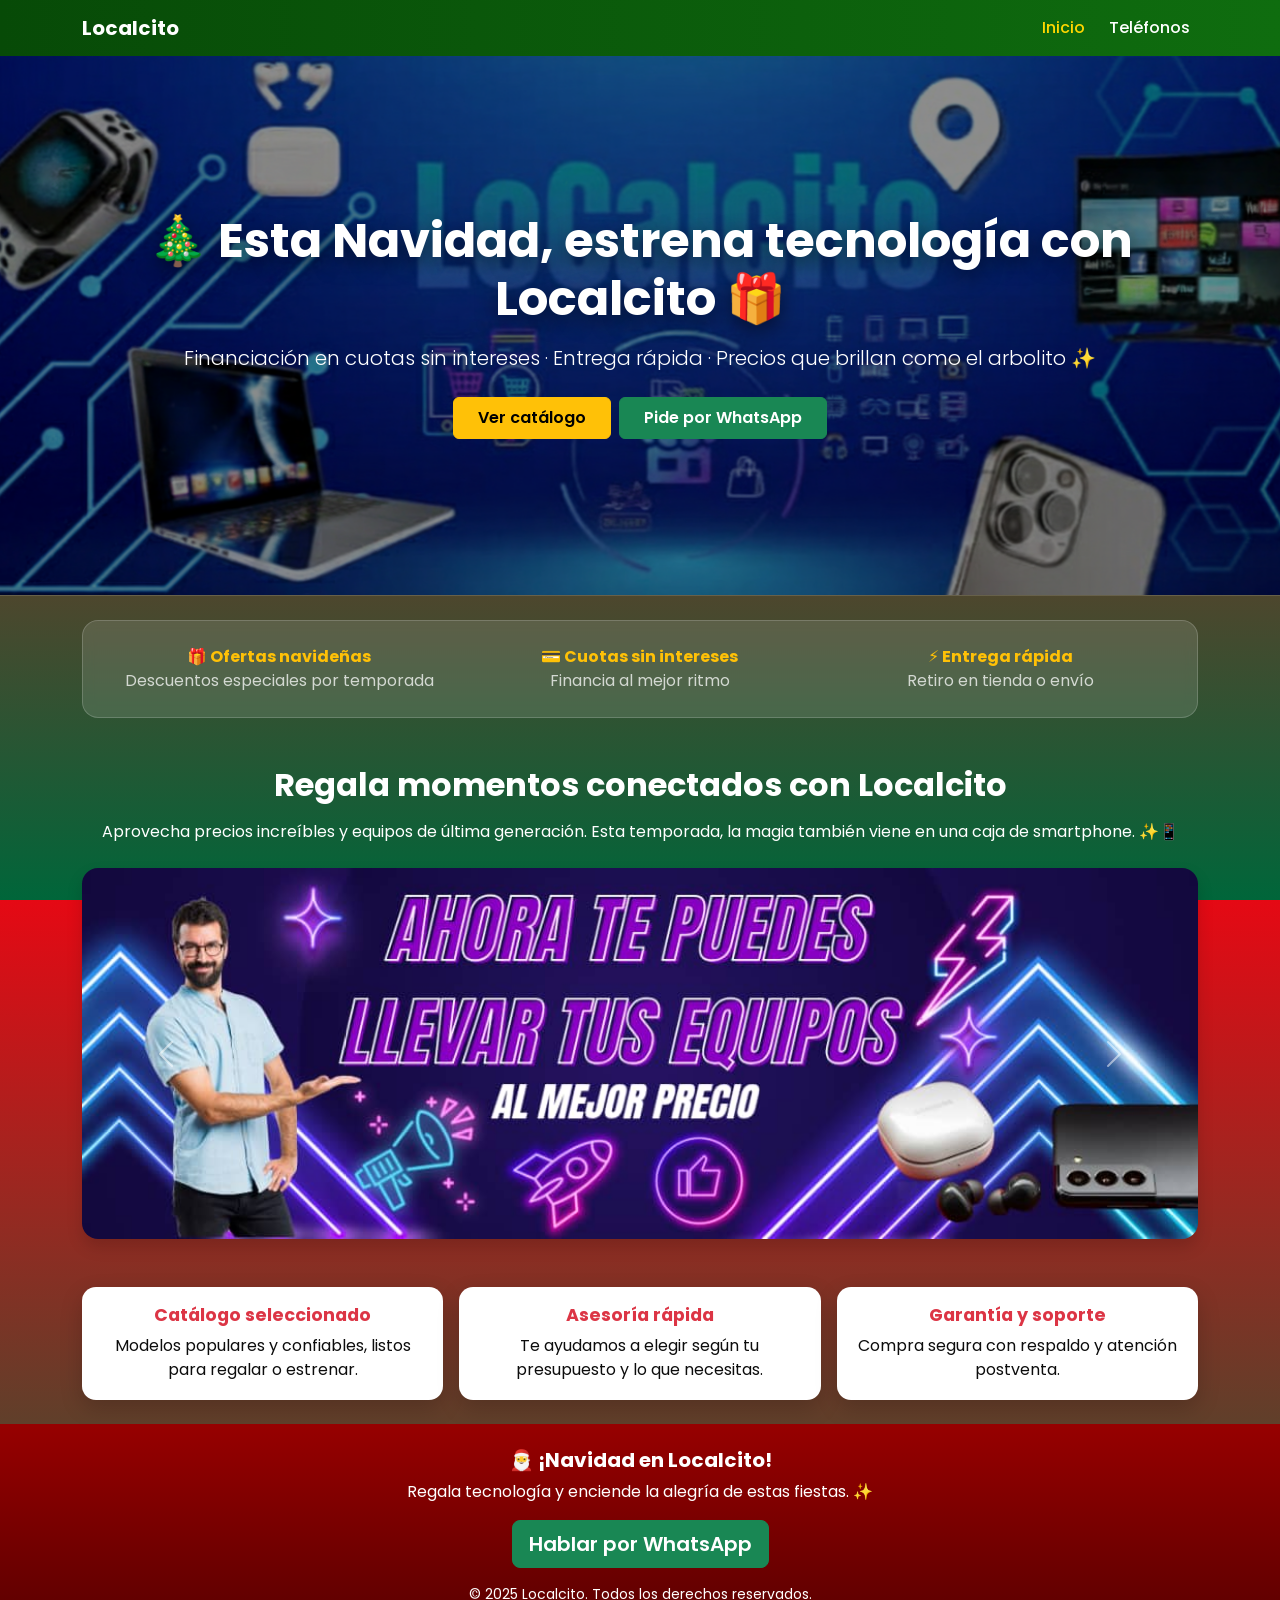
<file: index.html>
<!doctype html>
<html lang="es">
  <head>
    <meta charset="utf-8" />
    <meta name="viewport" content="width=device-width, initial-scale=1" />
    <meta name="theme-color" content="#d00000" />
    <title>Localcito · Inicio</title>

    <!-- Bootstrap 5.3 -->
    <link href="https://cdn.jsdelivr.net/npm/bootstrap@5.3.3/dist/css/bootstrap.min.css" rel="stylesheet" />
    <!-- Google Fonts -->
    <link href="https://fonts.googleapis.com/css2?family=Poppins:wght@300;400;600;700&display=swap" rel="stylesheet" />

    <style>
      :root{
        --red:#d00000;--red-dark:#970000;--green:#0f6d0f;--green-dark:#074a07;--gold:#ffd700;--bg1:#e50914;--bg2:#00663a;--ink:#0c0c0c;--card:#ffffff;
      }
      html,body{height:100%}
      body{
        font-family:'Poppins',system-ui,-apple-system,Segoe UI,Roboto,Helvetica,Arial;
        background:linear-gradient(180deg,var(--bg1),var(--bg2));
        color:#fff;margin:0;display:flex;flex-direction:column;
      }

      /* Navbar */
      .navbar-custom{background:linear-gradient(90deg,var(--green-dark),var(--green));box-shadow:0 8px 24px rgba(0,0,0,.25)}
      .navbar-custom .nav-link{color:#fff;font-weight:500}
      .navbar-custom .nav-link.active,.navbar-custom .nav-link:hover{color:var(--gold)}

      /* Hero */
      .hero{position:relative;display:grid;place-items:center;text-align:center;min-height:clamp(360px,60vh,720px);padding:4rem 1rem;border-bottom:1px solid rgba(255,255,255,.14)}
.hero-img{position:absolute;inset:0;width:100%;height:100%;object-fit:cover;object-position:center;filter:brightness(.55)}
.lights{position:absolute;top:0;left:50%;transform:translateX(-50%);width:100%;max-width:1200px;height:70px;pointer-events:none;background:repeating-linear-gradient(90deg,transparent 0 44px,radial-gradient(circle at 22px 35px,#fff 0 3px,transparent 4px) 44px);mask:linear-gradient(90deg,transparent,#000 10%,#000 90%,transparent)}
      .hero .bg-img{position:absolute;inset:0;background:url('img/Portada inicio.jpg') center/cover no-repeat;filter:brightness(.55)}
      .hero .overlay{position:relative;z-index:1}
      .hero h1{text-shadow:0 6px 20px rgba(0,0,0,.5)}
      .lights{position:absolute;top:0;left:50%;transform:translateX(-50%);width:100%;max-width:1200px;height:70px;pointer-events:none;background:repeating-linear-gradient(90deg,transparent 0 44px,radial-gradient(circle at 22px 35px,#fff 0 3px,transparent 4px) 44px);mask:linear-gradient(90deg,transparent,#000 10%,#000 90%,transparent)}

      /* Snow */
      .snow-wrap{position:fixed;inset:0;pointer-events:none;z-index:0}
      .snowflake{position:absolute;top:-10px;color:rgba(255,255,255,.9);text-shadow:0 0 10px rgba(255,255,255,.35);animation:snow linear infinite}
      @keyframes snow{to{transform:translateY(110vh) rotate(360deg);opacity:.85}}

      /* Info strip */
      .strip{background:rgba(255,255,255,.12);backdrop-filter:blur(6px);border:1px solid rgba(255,255,255,.18);border-radius:16px}

      /* Cards / sections */
      .feature-card{background:var(--card);color:var(--ink);border-radius:14px;box-shadow:0 8px 22px rgba(0,0,0,.18);padding:18px}
      .feature-card h3{font-size:1.1rem}

      footer{background:linear-gradient(180deg,var(--red-dark),#5a0000)}
    </style>
  </head>
  <body>
    <!-- Nieve -->
    <div class="snow-wrap" aria-hidden="true" id="snow"></div>

    <!-- Navbar -->
    <nav class="navbar navbar-expand-lg navbar-dark navbar-custom">
      <div class="container">
        <a class="navbar-brand fw-bold" href="index.html">Localcito</a>
        <button class="navbar-toggler" type="button" data-bs-toggle="collapse" data-bs-target="#mainNav" aria-controls="mainNav" aria-expanded="false" aria-label="Abrir navegación">
          <span class="navbar-toggler-icon"></span>
        </button>
        <div class="collapse navbar-collapse" id="mainNav">
          <ul class="navbar-nav ms-auto gap-lg-2">
            <li class="nav-item"><a class="nav-link active" href="index.html">Inicio</a></li>
            <li class="nav-item"><a class="nav-link" href="Telefonos 1.html">Teléfonos</a></li>
          </ul>
        </div>
      </div>
    </nav>

    <!-- Hero responsivo con imagen escalable -->
<header class="hero">
  <img src="img/Portada inicio.jpg" alt="Promoción navideña Localcito" class="hero-img" />
  <div class="lights" aria-hidden="true"></div>
  <div class="overlay container position-relative">
    <h1 class="display-5 fw-bold mb-3">🎄 Esta Navidad, estrena tecnología con Localcito 🎁</h1>
    <p class="lead mb-4">Financiación en cuotas sin intereses · Entrega rápida · Precios que brillan como el arbolito ✨</p>
    <div class="d-flex flex-wrap justify-content-center gap-2">
      <a href="Telefonos 1.html" class="btn btn-warning fw-semibold px-4 py-2">Ver catálogo</a>
      <a href="https://wa.me//584168870213?text=Hola%20quiero%20información%20de%20los%20productos" target="_blank" class="btn btn-success fw-semibold px-4 py-2">Pide por WhatsApp</a>
    </div>
  </div>
</header>

<!-- Franja informativa -->
<section class="container my-4">
      <div class="strip p-3 p-md-4">
        <div class="row g-3 text-center">
          <div class="col-12 col-md-4"><strong class="text-warning">🎁 Ofertas navideñas</strong><br><span class="opacity-75">Descuentos especiales por temporada</span></div>
          <div class="col-12 col-md-4"><strong class="text-warning">💳 Cuotas sin intereses</strong><br><span class="opacity-75">Financia al mejor ritmo</span></div>
          <div class="col-12 col-md-4"><strong class="text-warning">⚡ Entrega rápida</strong><br><span class="opacity-75">Retiro en tienda o envío</span></div>
        </div>
      </div>
    </section>

    <!-- Introducción / Mensaje comercial -->
    <section class="container text-center my-4">
      <h2 class="fw-bold mb-3">Regala momentos conectados con Localcito</h2>
      <p class="mb-0">Aprovecha precios increíbles y equipos de última generación. Esta temporada, la magia también viene en una caja de smartphone. ✨📱</p>
    </section>

    <!-- Carrusel (tus imágenes) -->
    <section class="container mb-5">
      <div id="carouselExampleControls" class="carousel slide" data-bs-ride="carousel">
        <div class="carousel-inner rounded-4 overflow-hidden shadow">
          <div class="carousel-item active" data-bs-interval="3000">
            <img src="img/Carrusel1 (2).jpg" class="d-block w-100" alt="Promoción navideña 1">
          </div>
          <div class="carousel-item" data-bs-interval="3000">
            <img src="img/Carrusel 2.jpg" class="d-block w-100" alt="Promoción navideña 2">
          </div>
        </div>
        <button class="carousel-control-prev" type="button" data-bs-target="#carouselExampleControls" data-bs-slide="prev">
          <span class="carousel-control-prev-icon" aria-hidden="true"></span>
          <span class="visually-hidden">Anterior</span>
        </button>
        <button class="carousel-control-next" type="button" data-bs-target="#carouselExampleControls" data-bs-slide="next">
          <span class="carousel-control-next-icon" aria-hidden="true"></span>
          <span class="visually-hidden">Siguiente</span>
        </button>
      </div>
    </section>

    <!-- Beneficios / Features -->
    <section class="container pb-4">
      <div class="row g-3">
        <div class="col-12 col-md-4">
          <div class="feature-card h-100 text-center">
            <h3 class="fw-bold text-danger mb-2">Catálogo seleccionado</h3>
            <p class="mb-0">Modelos populares y confiables, listos para regalar o estrenar.</p>
          </div>
        </div>
        <div class="col-12 col-md-4">
          <div class="feature-card h-100 text-center">
            <h3 class="fw-bold text-danger mb-2">Asesoría rápida</h3>
            <p class="mb-0">Te ayudamos a elegir según tu presupuesto y lo que necesitas.</p>
          </div>
        </div>
        <div class="col-12 col-md-4">
          <div class="feature-card h-100 text-center">
            <h3 class="fw-bold text-danger mb-2">Garantía y soporte</h3>
            <p class="mb-0">Compra segura con respaldo y atención postventa.</p>
          </div>
        </div>
      </div>
    </section>

    <!-- Footer -->
    <footer class="text-center text-white py-4 mt-auto">
      <div class="container">
        <h5 class="fw-bold mb-2">🎅 ¡Navidad en Localcito!</h5>
        <p class="mb-3">Regala tecnología y enciende la alegría de estas fiestas. ✨</p>
        <a class="btn btn-success btn-lg fw-semibold" target="_blank" href="https://wa.me//584168870213?text=Hola%20quiero%20información%20de%20los%20productos">Hablar por WhatsApp</a>
        <p class="mb-0 small mt-3">&copy; 2025 Localcito. Todos los derechos reservados.</p>
      </div>
    </footer>

    <!-- JS -->
    <script src="https://cdn.jsdelivr.net/npm/bootstrap@5.3.3/dist/js/bootstrap.bundle.min.js"></script>
    <script>
      // Nieve
      (function snowIt(){
        const wrap = document.getElementById('snow');
        if(!wrap) return;
        const TOTAL = 60;
        const symbols = ['❅','❆','✻'];
        for (let i=0;i<TOTAL;i++){
          const s = document.createElement('span');
          s.className = 'snowflake';
          s.textContent = symbols[i % symbols.length];
          const left = Math.random()*100;
          const size = 10 + Math.random()*14;
          const duration = 8 + Math.random()*10;
          const delay = Math.random()*-20;
          s.style.left = left + 'vw';
          s.style.fontSize = size + 'px';
          s.style.animationDuration = duration + 's';
          s.style.animationDelay = delay + 's';
          wrap.appendChild(s);
        }
      })();
    </script>
  </body>
</html>
</file>
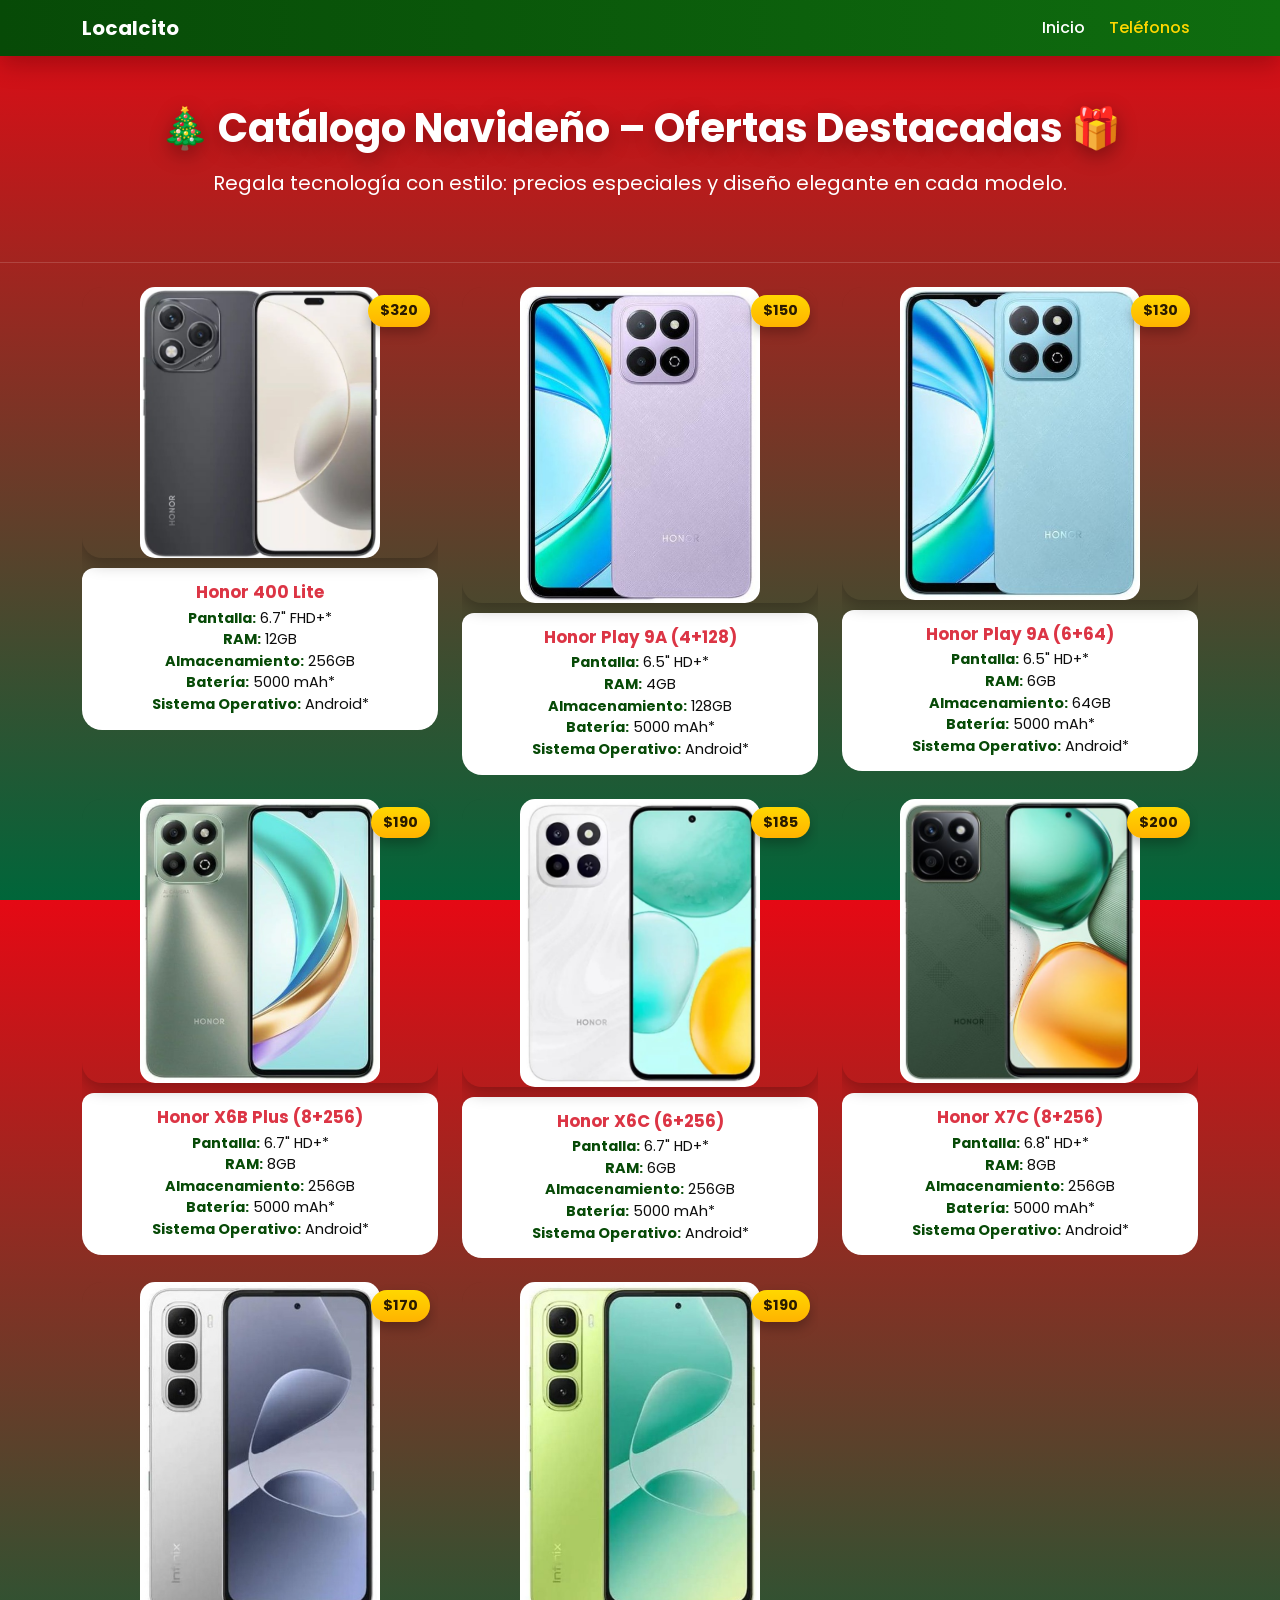
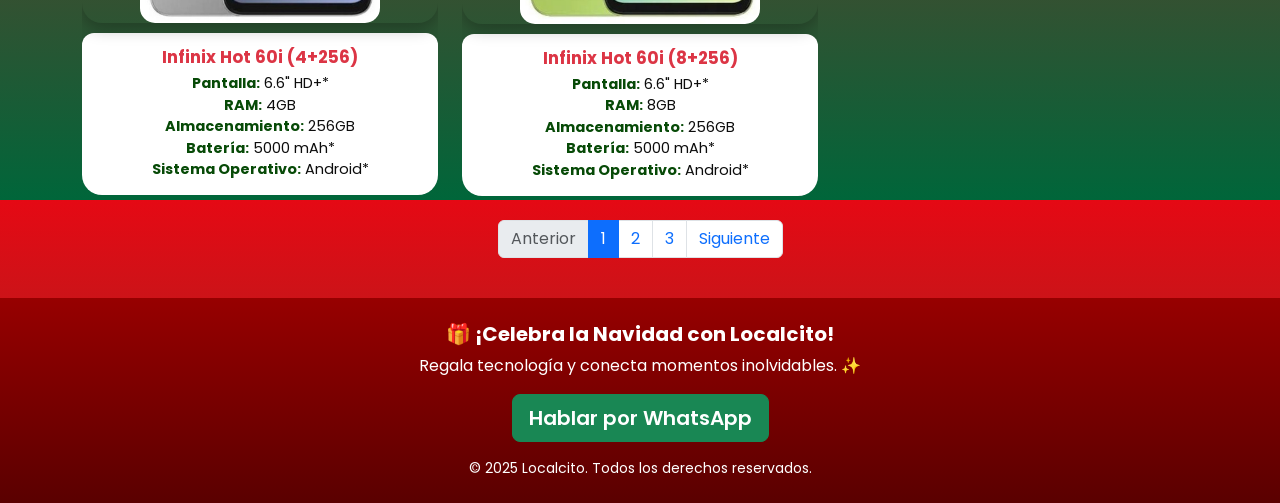
<file: Telefonos 1.html>
<!doctype html>
<html lang="es">
  <head>
    <meta charset="utf-8" />
    <meta name="viewport" content="width=device-width, initial-scale=1" />
    <meta name="theme-color" content="#d00000" />
    <title>Localcito · Catálogo Navideño – Página 1</title>

    <!-- Bootstrap 5.3 -->
    <link href="https://cdn.jsdelivr.net/npm/bootstrap@5.3.3/dist/css/bootstrap.min.css" rel="stylesheet" />
    <!-- Google Fonts -->
    <link href="https://fonts.googleapis.com/css2?family=Poppins:wght@300;400;600;700&display=swap" rel="stylesheet" />

    <style>
      :root{
        --red:#d00000;--red-dark:#970000;--green:#0f6d0f;--green-dark:#074a07;--gold:#ffd700;--bg1:#e50914;--bg2:#00663a;--ink:#0c0c0c;--card:#ffffff;
      }
      html,body{height:100%}
      body{
        font-family:'Poppins',system-ui,-apple-system,Segoe UI,Roboto,Helvetica,Arial;
        background:linear-gradient(180deg,var(--bg1),var(--bg2));
        color:#fff;margin:0;display:flex;flex-direction:column;
      }

      /* Navbar */
      .navbar-custom{background:linear-gradient(90deg,var(--green-dark),var(--green));box-shadow:0 8px 24px rgba(0,0,0,.25)}
      .navbar-custom .nav-link{color:#fff;font-weight:500}
      .navbar-custom .nav-link.active,.navbar-custom .nav-link:hover{color:var(--gold)}

      /* Hero */
      .hero{text-align:center;padding:3rem 1rem;border-bottom:1px solid rgba(255,255,255,.15)}
      .hero h1{text-shadow:0 6px 20px rgba(0,0,0,.35)}

      /* Snow */
      .snow-wrap{position:fixed;inset:0;pointer-events:none;z-index:0}
      .snowflake{position:absolute;top:-10px;color:rgba(255,255,255,.9);text-shadow:0 0 10px rgba(255,255,255,.35);animation:snow linear infinite}
      @keyframes snow{to{transform:translateY(110vh) rotate(360deg);opacity:.85}}

      /* Catálogo */
      .catalogo{position:relative;z-index:1}
      .item{background:transparent;border-radius:20px;overflow:hidden}
      .item .foto-wrap{border-radius:20px;overflow:hidden;box-shadow:0 6px 16px rgba(0,0,0,.25);position:relative}
      .item .foto{width:100%;max-width:240px;height:auto;object-fit:cover;display:block;margin:auto;border-radius:15px}
      .price{position:absolute;top:8px;right:8px;background:linear-gradient(180deg,var(--gold),#ffb300);color:#2a1b00;border-radius:999px;padding:5px 12px;font-weight:700;font-size:.9rem;box-shadow:0 6px 12px rgba(0,0,0,.25)}

      .panel{background:var(--card);color:var(--ink);border-radius:12px;box-shadow:0 6px 16px rgba(0,0,0,.16);padding:14px;margin-top:10px}
      .panel h3{margin-bottom:.35rem;font-size:1.05rem}
      .specs{font-size:.9rem}
      .specs strong{color:var(--green-dark)}

      footer{background:linear-gradient(180deg,var(--red-dark),#5a0000)}

      @media (max-width:768px){.item .foto{max-width:180px}}
    </style>
  </head>
  <body>
    <!-- Capa de nieve -->
    <div class="snow-wrap" aria-hidden="true" id="snow"></div>

    <!-- Navbar -->
    <nav class="navbar navbar-expand-lg navbar-dark navbar-custom">
      <div class="container">
        <a class="navbar-brand fw-bold" href="index.html">Localcito</a>
        <button class="navbar-toggler" type="button" data-bs-toggle="collapse" data-bs-target="#mainNav" aria-controls="mainNav" aria-expanded="false" aria-label="Abrir navegación">
          <span class="navbar-toggler-icon"></span>
        </button>
        <div class="collapse navbar-collapse" id="mainNav">
          <ul class="navbar-nav ms-auto gap-lg-2">
            <li class="nav-item"><a class="nav-link" href="index.html">Inicio</a></li>
            <li class="nav-item"><a class="nav-link active" href="Telefonos 1.html">Teléfonos</a></li>
          </ul>
        </div>
      </div>
    </nav>

    <!-- Hero -->
    <header class="hero" id="inicio">
      <h1 class="fw-bold display-6 mb-3">🎄 Catálogo Navideño – Ofertas Destacadas 🎁</h1>
      <p class="fs-5">Regala tecnología con estilo: precios especiales y diseño elegante en cada modelo.</p>
    </header>

    <!-- Catálogo -->
    <main id="catalogo" class="catalogo container my-4">
      <div class="row g-4">

        <!-- Honor 400 Lite -->
        <div class="col-12 col-md-6 col-lg-4">
          <div class="item text-center position-relative">
            <div class="foto-wrap">
              <span class="price">$320</span>
              <img src="img/Catalogos de productos/Telefonos/HONOR 400 LITE.jpg" alt="Honor 400 Lite" class="foto" />
            </div>
            <div class="panel">
              <h3 class="text-danger fw-bold">Honor 400 Lite</h3>
              <ul class="specs list-unstyled mb-0">
                <li><strong>Pantalla:</strong> 6.7" FHD+*</li>
                <li><strong>RAM:</strong> 12GB</li>
                <li><strong>Almacenamiento:</strong> 256GB</li>
                <li><strong>Batería:</strong> 5000 mAh*</li>
                <li><strong>Sistema Operativo:</strong> Android*</li>
              </ul>
            </div>
          </div>
        </div>

        <!-- Honor Play 9A 4+128 -->
        <div class="col-12 col-md-6 col-lg-4">
          <div class="item text-center position-relative">
            <div class="foto-wrap">
              <span class="price">$150</span>
              <img src="img/Catalogos de productos/Telefonos/HONOR PLAY 9A 4+128GB .jpg" alt="Honor Play 9A 4GB 128GB" class="foto" />
            </div>
            <div class="panel">
              <h3 class="text-danger fw-bold">Honor Play 9A (4+128)</h3>
              <ul class="specs list-unstyled mb-0">
                <li><strong>Pantalla:</strong> 6.5" HD+*</li>
                <li><strong>RAM:</strong> 4GB</li>
                <li><strong>Almacenamiento:</strong> 128GB</li>
                <li><strong>Batería:</strong> 5000 mAh*</li>
                <li><strong>Sistema Operativo:</strong> Android*</li>
              </ul>
            </div>
          </div>
        </div>

        <!-- Honor Play 9A 6+64 (tu texto decía 4GB, corrijo a 6GB según nombre de archivo) -->
        <div class="col-12 col-md-6 col-lg-4">
          <div class="item text-center position-relative">
            <div class="foto-wrap">
              <span class="price">$130</span>
              <img src="img/Catalogos de productos/Telefonos/HONOR PLAY 9A 6+64GB.jpg" alt="Honor Play 9A 6GB 64GB" class="foto" />
            </div>
            <div class="panel">
              <h3 class="text-danger fw-bold">Honor Play 9A (6+64)</h3>
              <ul class="specs list-unstyled mb-0">
                <li><strong>Pantalla:</strong> 6.5" HD+*</li>
                <li><strong>RAM:</strong> 6GB</li>
                <li><strong>Almacenamiento:</strong> 64GB</li>
                <li><strong>Batería:</strong> 5000 mAh*</li>
                <li><strong>Sistema Operativo:</strong> Android*</li>
              </ul>
            </div>
          </div>
        </div>

        <!-- Honor X6B Plus 8+256 -->
        <div class="col-12 col-md-6 col-lg-4">
          <div class="item text-center position-relative">
            <div class="foto-wrap">
              <span class="price">$190</span>
              <img src="img/Catalogos de productos/Telefonos/HONOR X6B PLUS 8+256GB.jpg" alt="Honor X6B Plus 8GB 256GB" class="foto" />
            </div>
            <div class="panel">
              <h3 class="text-danger fw-bold">Honor X6B Plus (8+256)</h3>
              <ul class="specs list-unstyled mb-0">
                <li><strong>Pantalla:</strong> 6.7" HD+*</li>
                <li><strong>RAM:</strong> 8GB</li>
                <li><strong>Almacenamiento:</strong> 256GB</li>
                <li><strong>Batería:</strong> 5000 mAh*</li>
                <li><strong>Sistema Operativo:</strong> Android*</li>
              </ul>
            </div>
          </div>
        </div>

        <!-- Honor X6C 6+256 -->
        <div class="col-12 col-md-6 col-lg-4">
          <div class="item text-center position-relative">
            <div class="foto-wrap">
              <span class="price">$185</span>
              <img src="img/Catalogos de productos/Telefonos/HONOR X6C 6+256GB.jpg" alt="Honor X6C 6GB 256GB" class="foto" />
            </div>
            <div class="panel">
              <h3 class="text-danger fw-bold">Honor X6C (6+256)</h3>
              <ul class="specs list-unstyled mb-0">
                <li><strong>Pantalla:</strong> 6.7" HD+*</li>
                <li><strong>RAM:</strong> 6GB</li>
                <li><strong>Almacenamiento:</strong> 256GB</li>
                <li><strong>Batería:</strong> 5000 mAh*</li>
                <li><strong>Sistema Operativo:</strong> Android*</li>
              </ul>
            </div>
          </div>
        </div>

        <!-- Honor X7C 8+256 -->
        <div class="col-12 col-md-6 col-lg-4">
          <div class="item text-center position-relative">
            <div class="foto-wrap">
              <span class="price">$200</span>
              <img src="img/Catalogos de productos/Telefonos/HONOR X7C 8+256GB.jpg" alt="Honor X7C 8GB 256GB" class="foto" />
            </div>
            <div class="panel">
              <h3 class="text-danger fw-bold">Honor X7C (8+256)</h3>
              <ul class="specs list-unstyled mb-0">
                <li><strong>Pantalla:</strong> 6.8" HD+*</li>
                <li><strong>RAM:</strong> 8GB</li>
                <li><strong>Almacenamiento:</strong> 256GB</li>
                <li><strong>Batería:</strong> 5000 mAh*</li>
                <li><strong>Sistema Operativo:</strong> Android*</li>
              </ul>
            </div>
          </div>
        </div>

        <!-- Infinix Hot 60i 4+256 -->
        <div class="col-12 col-md-6 col-lg-4">
          <div class="item text-center position-relative">
            <div class="foto-wrap">
              <span class="price">$170</span>
              <img src="img/Catalogos de productos/Telefonos/INFINIX HOT 60I 4+256GB.jpg" alt="Infinix Hot 60i 4GB 256GB" class="foto" />
            </div>
            <div class="panel">
              <h3 class="text-danger fw-bold">Infinix Hot 60i (4+256)</h3>
              <ul class="specs list-unstyled mb-0">
                <li><strong>Pantalla:</strong> 6.6" HD+*</li>
                <li><strong>RAM:</strong> 4GB</li>
                <li><strong>Almacenamiento:</strong> 256GB</li>
                <li><strong>Batería:</strong> 5000 mAh*</li>
                <li><strong>Sistema Operativo:</strong> Android*</li>
              </ul>
            </div>
          </div>
        </div>

        <!-- Infinix Hot 60i 8+256 (tu archivo dice "HTO"; lo muestro como "HOT") -->
        <div class="col-12 col-md-6 col-lg-4">
          <div class="item text-center position-relative">
            <div class="foto-wrap">
              <span class="price">$190</span>
              <img src="img/Catalogos de productos/Telefonos/INFINIX HTO 60I 8+256GB.jpg" alt="Infinix Hot 60i 8GB 256GB" class="foto" />
            </div>
            <div class="panel">
              <h3 class="text-danger fw-bold">Infinix Hot 60i (8+256)</h3>
              <ul class="specs list-unstyled mb-0">
                <li><strong>Pantalla:</strong> 6.6" HD+*</li>
                <li><strong>RAM:</strong> 8GB</li>
                <li><strong>Almacenamiento:</strong> 256GB</li>
                <li><strong>Batería:</strong> 5000 mAh*</li>
                <li><strong>Sistema Operativo:</strong> Android*</li>
              </ul>
            </div>
          </div>
        </div>

      </div>

      <!-- Paginación inferior dinámica (enlaces originales) -->
      <div class="d-flex justify-content-center mt-4">
        <nav aria-label="Paginación del catálogo"><ul class="pagination" id="pager"></ul></nav>
      </div>
    </main>

    <!-- Footer -->
    <footer class="text-center text-white py-4 mt-auto">
      <div class="container">
        <h5 class="fw-bold mb-2">🎁 ¡Celebra la Navidad con Localcito!</h5>
        <p class="mb-3">Regala tecnología y conecta momentos inolvidables. ✨</p>
        <a class="btn btn-success btn-lg fw-semibold" target="_blank" href="https://wa.me//584168870213?text=Hola%20quiero%20información%20de%20los%20productos">Hablar por WhatsApp</a>
        <p class="mb-0 small mt-3">&copy; 2025 Localcito. Todos los derechos reservados.</p>
      </div>
    </footer>

    <!-- JS -->
    <script src="https://cdn.jsdelivr.net/npm/bootstrap@5.3.3/dist/js/bootstrap.bundle.min.js"></script>
    <script>
      // Nieve
      (function snowIt(){
        const wrap = document.getElementById('snow');
        if(!wrap) return;
        const TOTAL = 60;
        const symbols = ['❅','❆','✻'];
        for (let i=0;i<TOTAL;i++){
          const s = document.createElement('span');
          s.className = 'snowflake';
          s.textContent = symbols[i % symbols.length];
          const left = Math.random()*100;
          const size = 10 + Math.random()*14;
          const duration = 8 + Math.random()*10;
          const delay = Math.random()*-20;
          s.style.left = left + 'vw';
          s.style.fontSize = size + 'px';
          s.style.animationDuration = duration + 's';
          s.style.animationDelay = delay + 's';
          wrap.appendChild(s);
        }
      })();

      // Paginación dinámica: mantiene los nombres ORIGINALES
      (function paginate(){
        const pages = [
          { label: '1', file: 'Telefonos 1.html' },
          { label: '2', file: 'Telefonos 2.html' },
          { label: '3', file: 'Telefonos 3.html' }
        ];
        const pager = document.getElementById('pager');
        if (!pager) return;
        const path = decodeURI(location.pathname);
        let idx = pages.findIndex(p => path.endsWith('/' + p.file) || path.endsWith(p.file));
        if (idx === -1) idx = 0; // por defecto, primera

        function makeItem(label, href, opts={}){
          const li = document.createElement('li');
          li.className = 'page-item';
          const a = document.createElement('a');
          a.className = 'page-link';
          a.textContent = label;
          a.href = href || '#';
          if (opts.active){ li.classList.add('active'); a.setAttribute('aria-current','page'); }
          if (opts.disabled){ li.classList.add('disabled'); a.tabIndex = -1; a.setAttribute('aria-disabled','true'); }
          li.appendChild(a);
          return li;
        }

        // Botón Anterior
        pager.appendChild(makeItem('Anterior', pages[idx - 1]?.file || '#', { disabled: idx === 0 }));
        // Números
        pages.forEach((p,i)=> pager.appendChild(makeItem(p.label, p.file, { active: i===idx })) );
        // Botón Siguiente
        pager.appendChild(makeItem('Siguiente', pages[idx + 1]?.file || '#', { disabled: idx === pages.length - 1 }));
      })();
    </script>
  </body>
</html>
</file>
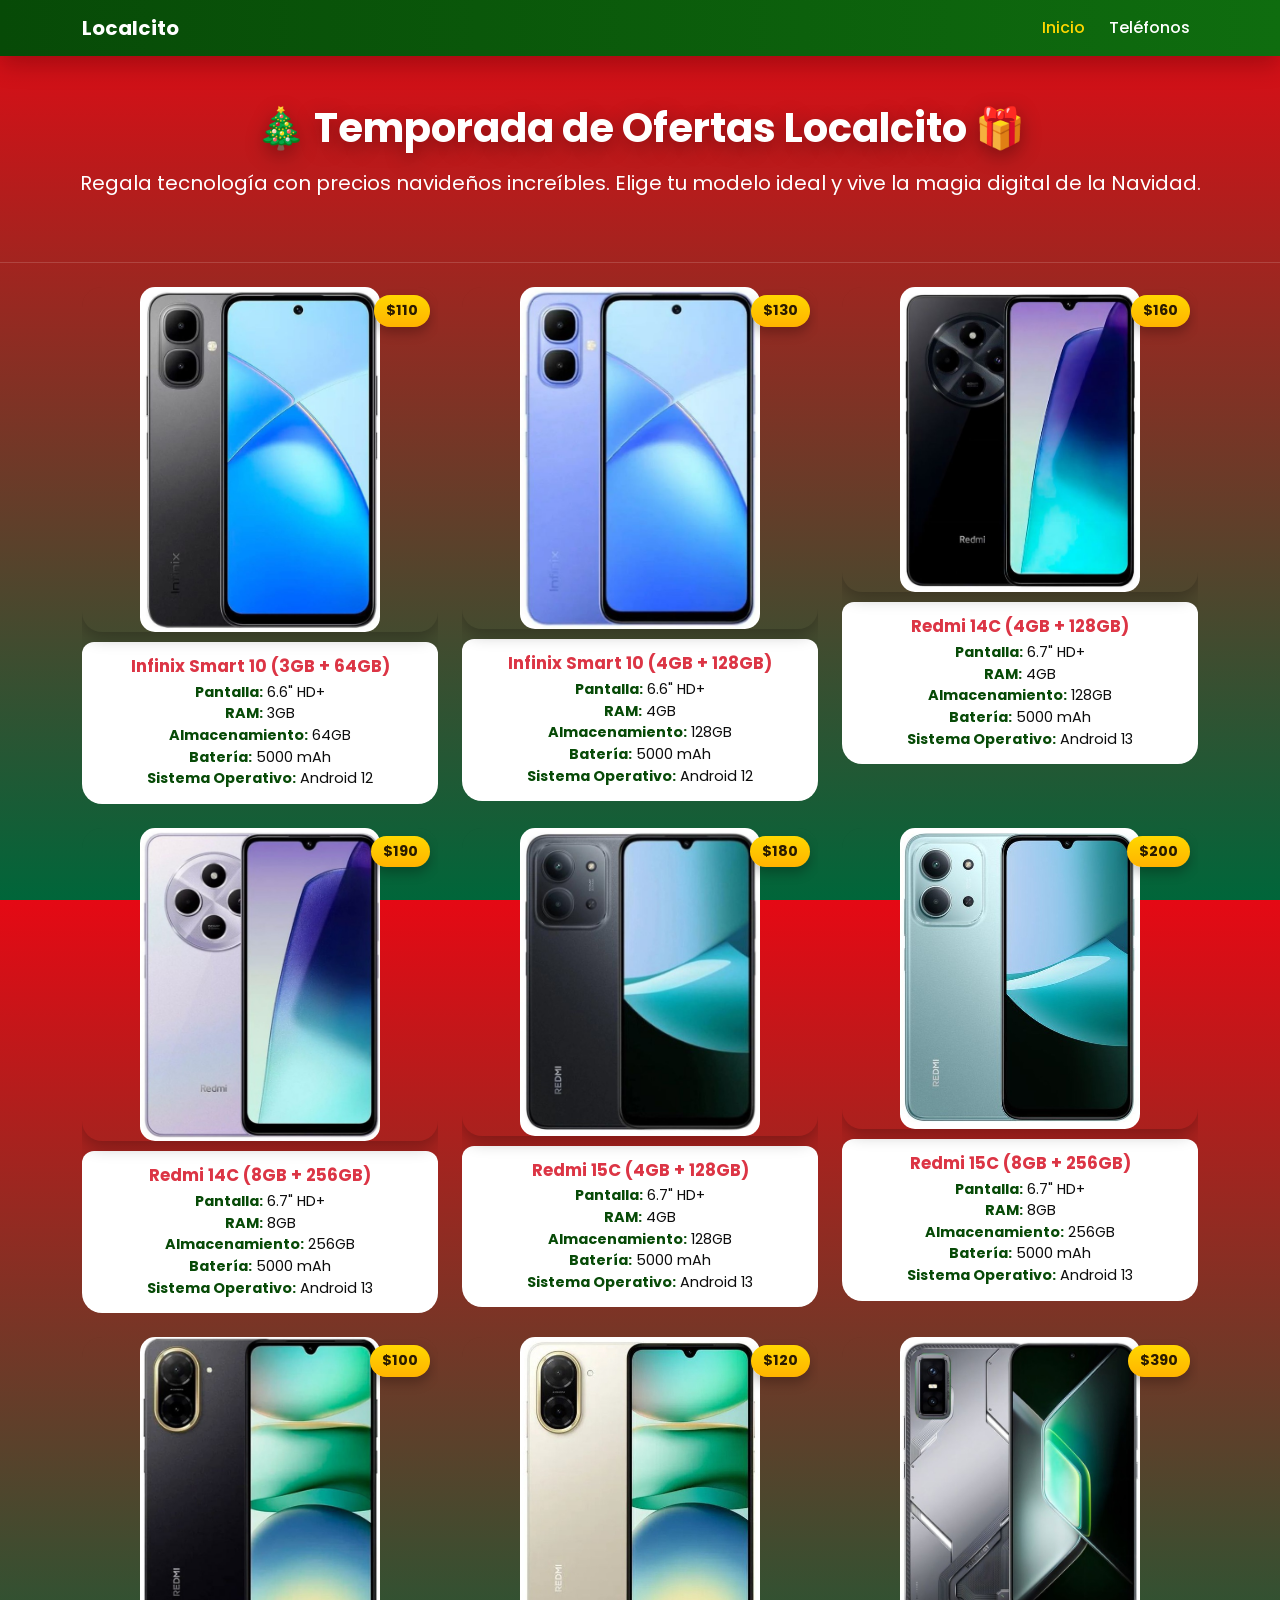
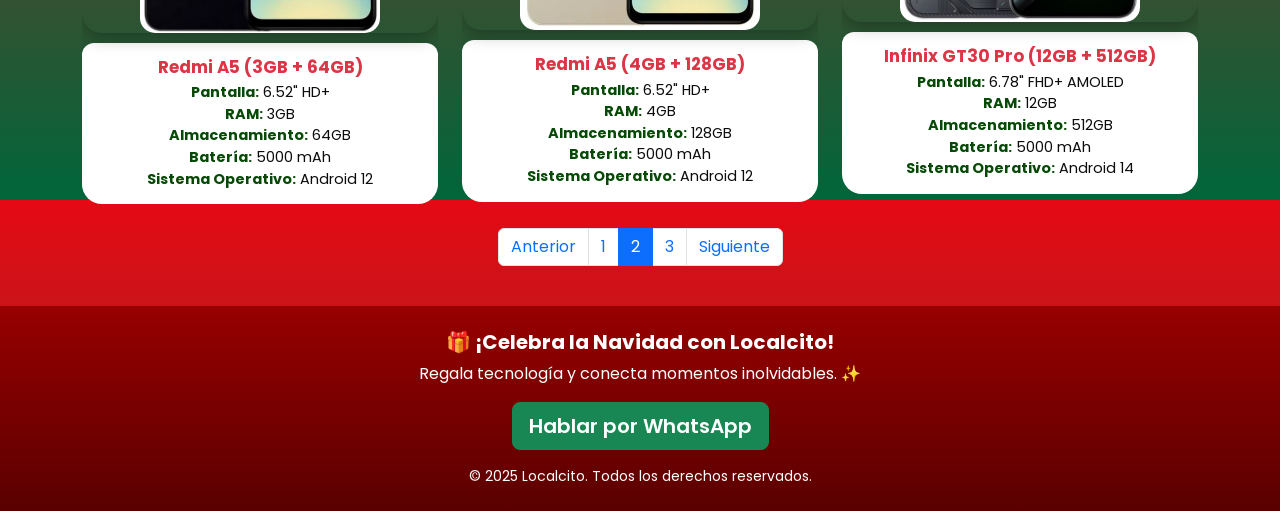
<file: Telefonos 2.html>
<!doctype html>
<html lang="es">
  <head>
    <meta charset="utf-8" />
    <meta name="viewport" content="width=device-width, initial-scale=1" />
    <meta name="theme-color" content="#d00000" />
    <title>Localcito · Catálogo Navideño</title>

    <!-- Bootstrap 5.3 -->
    <link href="https://cdn.jsdelivr.net/npm/bootstrap@5.3.3/dist/css/bootstrap.min.css" rel="stylesheet" />
    <!-- Google Fonts -->
    <link href="https://fonts.googleapis.com/css2?family=Poppins:wght@300;400;600;700&display=swap" rel="stylesheet" />

    <style>
      :root{
        --red:#d00000;--red-dark:#970000;--green:#0f6d0f;--green-dark:#074a07;--gold:#ffd700;--bg1:#e50914;--bg2:#00663a;--ink:#0c0c0c;--card:#ffffff;
      }
      html,body{height:100%}
      body{
        font-family:'Poppins',system-ui,-apple-system,Segoe UI,Roboto,Helvetica,Arial;
        background:linear-gradient(180deg,var(--bg1),var(--bg2));color:#fff;margin:0;display:flex;flex-direction:column;
      }

      /* Navbar */
      .navbar-custom{background:linear-gradient(90deg,var(--green-dark),var(--green));box-shadow:0 8px 24px rgba(0,0,0,.25)}
      .navbar-custom .nav-link{color:#fff;font-weight:500}
      .navbar-custom .nav-link.active,.navbar-custom .nav-link:hover{color:var(--gold)}

      /* Hero */
      .hero{text-align:center;padding:3rem 1rem;border-bottom:1px solid rgba(255,255,255,.15)}
      .hero h1{text-shadow:0 6px 20px rgba(0,0,0,.35)}

      /* Snow */
      .snow-wrap{position:fixed;inset:0;pointer-events:none;z-index:0}
      .snowflake{position:absolute;top:-10px;color:rgba(255,255,255,.9);text-shadow:0 0 10px rgba(255,255,255,.35);animation:snow linear infinite}
      @keyframes snow{to{transform:translateY(110vh) rotate(360deg);opacity:.85}}

      /* Catálogo */
      .catalogo{position:relative;z-index:1}
      .item{background:transparent;border-radius:20px;overflow:hidden}
      .item .foto-wrap{border-radius:20px;overflow:hidden;box-shadow:0 6px 16px rgba(0,0,0,.25);position:relative}
      .item .foto{width:100%;max-width:240px;height:auto;object-fit:cover;display:block;margin:auto;border-radius:15px}
      .price{position:absolute;top:8px;right:8px;background:linear-gradient(180deg,var(--gold),#ffb300);color:#2a1b00;border-radius:999px;padding:5px 12px;font-weight:700;font-size:.9rem;box-shadow:0 6px 12px rgba(0,0,0,.25)}

      .panel{background:var(--card);color:var(--ink);border-radius:12px;box-shadow:0 6px 16px rgba(0,0,0,.16);padding:14px;margin-top:10px}
      .panel h3{margin-bottom:.35rem;font-size:1.05rem}
      .specs{font-size:.9rem}
      .specs strong{color:var(--green-dark)}

      footer{background:linear-gradient(180deg,var(--red-dark),#5a0000)}

      @media (max-width:768px){
        .item .foto{max-width:180px}
      }
    </style>
  </head>
  <body>
    <!-- Snow layer -->
    <div class="snow-wrap" aria-hidden="true" id="snow"></div>

    <!-- Navbar -->
    <nav class="navbar navbar-expand-lg navbar-dark navbar-custom">
      <div class="container">
        <a class="navbar-brand fw-bold" href="index.html">Localcito</a>
        <button class="navbar-toggler" type="button" data-bs-toggle="collapse" data-bs-target="#mainNav" aria-controls="mainNav" aria-expanded="false" aria-label="Abrir navegación">
          <span class="navbar-toggler-icon"></span>
        </button>
        <div class="collapse navbar-collapse" id="mainNav">
          <ul class="navbar-nav ms-auto gap-lg-2">
            <li class="nav-item"><a class="nav-link active" href="index.html">Inicio</a></li>
            <li class="nav-item"><a class="nav-link" href="#catalogo">Teléfonos</a></li>
          </ul>
        </div>
      </div>
    </nav>

    <!-- Hero -->
    <header class="hero" id="inicio">
      <h1 class="fw-bold display-6 mb-3">🎄 Temporada de Ofertas Localcito 🎁</h1>
      <p class="fs-5">Regala tecnología con precios navideños increíbles. Elige tu modelo ideal y vive la magia digital de la Navidad.</p>
    </header>

    <!-- Catálogo -->
    <main id="catalogo" class="catalogo container my-4">
      <div class="row g-4">

        <!-- Infinix Smart 10 3+64 -->
        <div class="col-12 col-md-6 col-lg-4">
          <div class="item text-center position-relative">
            <div class="foto-wrap">
              <span class="price">$110</span>
              <img src="img/Catalogos de productos/Telefonos/INFINIX SAMRT 10 3+64GB.jpg" alt="Infinix Smart 10 3+64GB" class="foto" />
            </div>
            <div class="panel">
              <h3 class="text-danger fw-bold">Infinix Smart 10 (3GB + 64GB)</h3>
              <ul class="specs list-unstyled mb-0">
                <li><strong>Pantalla:</strong> 6.6" HD+</li>
                <li><strong>RAM:</strong> 3GB</li>
                <li><strong>Almacenamiento:</strong> 64GB</li>
                <li><strong>Batería:</strong> 5000 mAh</li>
                <li><strong>Sistema Operativo:</strong> Android 12</li>
              </ul>
            </div>
          </div>
        </div>

        <!-- Infinix Smart 10 4+128 -->
        <div class="col-12 col-md-6 col-lg-4">
          <div class="item text-center position-relative">
            <div class="foto-wrap">
              <span class="price">$130</span>
              <img src="img/Catalogos de productos/Telefonos/INFINIX SMART 10 4+128GB.jpg" alt="Infinix Smart 10 4+128GB" class="foto" />
            </div>
            <div class="panel">
              <h3 class="text-danger fw-bold">Infinix Smart 10 (4GB + 128GB)</h3>
              <ul class="specs list-unstyled mb-0">
                <li><strong>Pantalla:</strong> 6.6" HD+</li>
                <li><strong>RAM:</strong> 4GB</li>
                <li><strong>Almacenamiento:</strong> 128GB</li>
                <li><strong>Batería:</strong> 5000 mAh</li>
                <li><strong>Sistema Operativo:</strong> Android 12</li>
              </ul>
            </div>
          </div>
        </div>

        <!-- Redmi 14C 4+128 -->
        <div class="col-12 col-md-6 col-lg-4">
          <div class="item text-center position-relative">
            <div class="foto-wrap">
              <span class="price">$160</span>
              <img src="img/Catalogos de productos/Telefonos/REDMI 14C 4+128GB.jpg" alt="Redmi 14C 4+128GB" class="foto" />
            </div>
            <div class="panel">
              <h3 class="text-danger fw-bold">Redmi 14C (4GB + 128GB)</h3>
              <ul class="specs list-unstyled mb-0">
                <li><strong>Pantalla:</strong> 6.7" HD+</li>
                <li><strong>RAM:</strong> 4GB</li>
                <li><strong>Almacenamiento:</strong> 128GB</li>
                <li><strong>Batería:</strong> 5000 mAh</li>
                <li><strong>Sistema Operativo:</strong> Android 13</li>
              </ul>
            </div>
          </div>
        </div>

        <!-- Redmi 14C 8+256 -->
        <div class="col-12 col-md-6 col-lg-4">
          <div class="item text-center position-relative">
            <div class="foto-wrap">
              <span class="price">$190</span>
              <img src="img/Catalogos de productos/Telefonos/REDMI 14C 8+256GB.jpg" alt="Redmi 14C 8+256GB" class="foto" />
            </div>
            <div class="panel">
              <h3 class="text-danger fw-bold">Redmi 14C (8GB + 256GB)</h3>
              <ul class="specs list-unstyled mb-0">
                <li><strong>Pantalla:</strong> 6.7" HD+</li>
                <li><strong>RAM:</strong> 8GB</li>
                <li><strong>Almacenamiento:</strong> 256GB</li>
                <li><strong>Batería:</strong> 5000 mAh</li>
                <li><strong>Sistema Operativo:</strong> Android 13</li>
              </ul>
            </div>
          </div>
        </div>

        <!-- Redmi 15C 4+128 -->
        <div class="col-12 col-md-6 col-lg-4">
          <div class="item text-center position-relative">
            <div class="foto-wrap">
              <span class="price">$180</span>
              <img src="img/Catalogos de productos/Telefonos/REDMI 15C 4+128GB.jpg" alt="Redmi 15C 4+128GB" class="foto" />
            </div>
            <div class="panel">
              <h3 class="text-danger fw-bold">Redmi 15C (4GB + 128GB)</h3>
              <ul class="specs list-unstyled mb-0">
                <li><strong>Pantalla:</strong> 6.7" HD+</li>
                <li><strong>RAM:</strong> 4GB</li>
                <li><strong>Almacenamiento:</strong> 128GB</li>
                <li><strong>Batería:</strong> 5000 mAh</li>
                <li><strong>Sistema Operativo:</strong> Android 13</li>
              </ul>
            </div>
          </div>
        </div>

        <!-- Redmi 15C 8+256 -->
        <div class="col-12 col-md-6 col-lg-4">
          <div class="item text-center position-relative">
            <div class="foto-wrap">
              <span class="price">$200</span>
              <img src="img/Catalogos de productos/Telefonos/REDMI 15C 8+256GB.jpg" alt="Redmi 15C 8+256GB" class="foto" />
            </div>
            <div class="panel">
              <h3 class="text-danger fw-bold">Redmi 15C (8GB + 256GB)</h3>
              <ul class="specs list-unstyled mb-0">
                <li><strong>Pantalla:</strong> 6.7" HD+</li>
                <li><strong>RAM:</strong> 8GB</li>
                <li><strong>Almacenamiento:</strong> 256GB</li>
                <li><strong>Batería:</strong> 5000 mAh</li>
                <li><strong>Sistema Operativo:</strong> Android 13</li>
              </ul>
            </div>
          </div>
        </div>

        <!-- Redmi A5 3+64 -->
        <div class="col-12 col-md-6 col-lg-4">
          <div class="item text-center position-relative">
            <div class="foto-wrap">
              <span class="price">$100</span>
              <img src="img/Catalogos de productos/Telefonos/REDMI A5 3+64GB.jpg" alt="Redmi A5 3+64GB" class="foto" />
            </div>
            <div class="panel">
              <h3 class="text-danger fw-bold">Redmi A5 (3GB + 64GB)</h3>
              <ul class="specs list-unstyled mb-0">
                <li><strong>Pantalla:</strong> 6.52" HD+</li>
                <li><strong>RAM:</strong> 3GB</li>
                <li><strong>Almacenamiento:</strong> 64GB</li>
                <li><strong>Batería:</strong> 5000 mAh</li>
                <li><strong>Sistema Operativo:</strong> Android 12</li>
              </ul>
            </div>
          </div>
        </div>

        <!-- Redmi A5 4+128 -->
        <div class="col-12 col-md-6 col-lg-4">
          <div class="item text-center position-relative">
            <div class="foto-wrap">
              <span class="price">$120</span>
              <img src="img/Catalogos de productos/Telefonos/REDMI A5 4+128GB.jpg" alt="Redmi A5 4+128GB" class="foto" />
            </div>
            <div class="panel">
              <h3 class="text-danger fw-bold">Redmi A5 (4GB + 128GB)</h3>
              <ul class="specs list-unstyled mb-0">
                <li><strong>Pantalla:</strong> 6.52" HD+</li>
                <li><strong>RAM:</strong> 4GB</li>
                <li><strong>Almacenamiento:</strong> 128GB</li>
                <li><strong>Batería:</strong> 5000 mAh</li>
                <li><strong>Sistema Operativo:</strong> Android 12</li>
              </ul>
            </div>
          </div>
        </div>

        <!-- Infinix GT30 Pro 12+512 (archivo: REDMI GT30 PRO .jpg) -->
        <div class="col-12 col-md-6 col-lg-4">
          <div class="item text-center position-relative">
            <div class="foto-wrap">
              <span class="price">$390</span>
              <img src="img/Catalogos de productos/Telefonos/REDMI GT30 PRO .jpg" alt="Infinix GT30 Pro 12+512" class="foto" />
            </div>
            <div class="panel">
              <h3 class="text-danger fw-bold">Infinix GT30 Pro (12GB + 512GB)</h3>
              <ul class="specs list-unstyled mb-0">
                <li><strong>Pantalla:</strong> 6.78" FHD+ AMOLED</li>
                <li><strong>RAM:</strong> 12GB</li>
                <li><strong>Almacenamiento:</strong> 512GB</li>
                <li><strong>Batería:</strong> 5000 mAh</li>
                <li><strong>Sistema Operativo:</strong> Android 14</li>
              </ul>
            </div>
          </div>
        </div>

      </div>

      <!-- Paginación inferior -->
      <div class="d-flex justify-content-center mt-4">
        <nav aria-label="Paginación del catálogo">
          <ul class="pagination" id="pager"></ul>
        </nav>
      </div>
    </main>

    <!-- Footer -->
    <footer class="text-center text-white py-4 mt-auto" id="contacto">
      <div class="container">
        <h5 class="fw-bold mb-2">🎁 ¡Celebra la Navidad con Localcito!</h5>
        <p class="mb-3">Regala tecnología y conecta momentos inolvidables. ✨</p>
        <a class="btn btn-success btn-lg fw-semibold" target="_blank" href="https://wa.me//584168870213?text=Hola%20quiero%20información%20de%20los%20productos">Hablar por WhatsApp</a>
        <p class="mb-0 small mt-3">&copy; 2025 Localcito. Todos los derechos reservados.</p>
      </div>
    </footer>

    <script src="https://cdn.jsdelivr.net/npm/bootstrap@5.3.3/dist/js/bootstrap.bundle.min.js"></script>
    <script>
      (function snowIt(){
        const wrap = document.getElementById('snow');
        if(!wrap) return;
        const TOTAL = 60;
        const symbols = ['❅','❆','✻'];
        for (let i=0;i<TOTAL;i++){
          const s = document.createElement('span');
          s.className = 'snowflake';
          s.textContent = symbols[i % symbols.length];
          const left = Math.random()*100;
          const size = 10 + Math.random()*14;
          const duration = 8 + Math.random()*10;
          const delay = Math.random()*-20;
          s.style.left = left + 'vw';
          s.style.fontSize = size + 'px';
          s.style.animationDuration = duration + 's';
          s.style.animationDelay = delay + 's';
          wrap.appendChild(s);
        }
      })();
    </script>
      <script src="https://cdn.jsdelivr.net/npm/bootstrap@5.3.3/dist/js/bootstrap.bundle.min.js"></script>
    <script>
      // Nieve
      (function snowIt(){
        const wrap = document.getElementById('snow');
        if(!wrap) return;
        const TOTAL = 60;
        const symbols = ['❅','❆','✻'];
        for (let i=0;i<TOTAL;i++){
          const s = document.createElement('span');
          s.className = 'snowflake';
          s.textContent = symbols[i % symbols.length];
          const left = Math.random()*100;
          const size = 10 + Math.random()*14;
          const duration = 8 + Math.random()*10;
          const delay = Math.random()*-20;
          s.style.left = left + 'vw';
          s.style.fontSize = size + 'px';
          s.style.animationDuration = duration + 's';
          s.style.animationDelay = delay + 's';
          wrap.appendChild(s);
        }
      })();

      // Paginación dinámica: marca página actual y controla Anterior/Siguiente
      (function paginate(){
        const pages = [
          { label: '1', file: 'Telefonos 1.html' },
          { label: '2', file: 'Telefonos 2.html' },
          { label: '3', file: 'Telefonos 3.html' }
        ];
        const pager = document.getElementById('pager');
        if (!pager) return;

        // Detectar archivo actual
        const path = decodeURI(location.pathname);
        let idx = pages.findIndex(p => path.endsWith('/' + p.file) || path.endsWith(p.file));
        if (idx === -1) idx = 0; // por defecto la primera

        function makeItem(label, href, opts={}){
          const li = document.createElement('li');
          li.className = 'page-item';
          const a = document.createElement('a');
          a.className = 'page-link';
          a.textContent = label;
          a.href = href || '#';
          if (opts.active){ li.classList.add('active'); a.setAttribute('aria-current','page'); }
          if (opts.disabled){ li.classList.add('disabled'); a.tabIndex = -1; a.setAttribute('aria-disabled','true'); }
          li.appendChild(a);
          return li;
        }

        // Botón Anterior
        const prevFile = pages[idx - 1]?.file;
        pager.appendChild(makeItem('Anterior', prevFile || '8', { disabled: idx === 0 }));

        // Números
        pages.forEach((p, i) => {
          pager.appendChild(makeItem(p.label, p.file, { active: i === idx }));
        });

        // Botón Siguiente
        const nextFile = pages[idx + 1]?.file;
        pager.appendChild(makeItem('Siguiente', nextFile || '#', { disabled: idx === pages.length - 1 }));
      })();
    </script>
  </body>
</html>
</file>
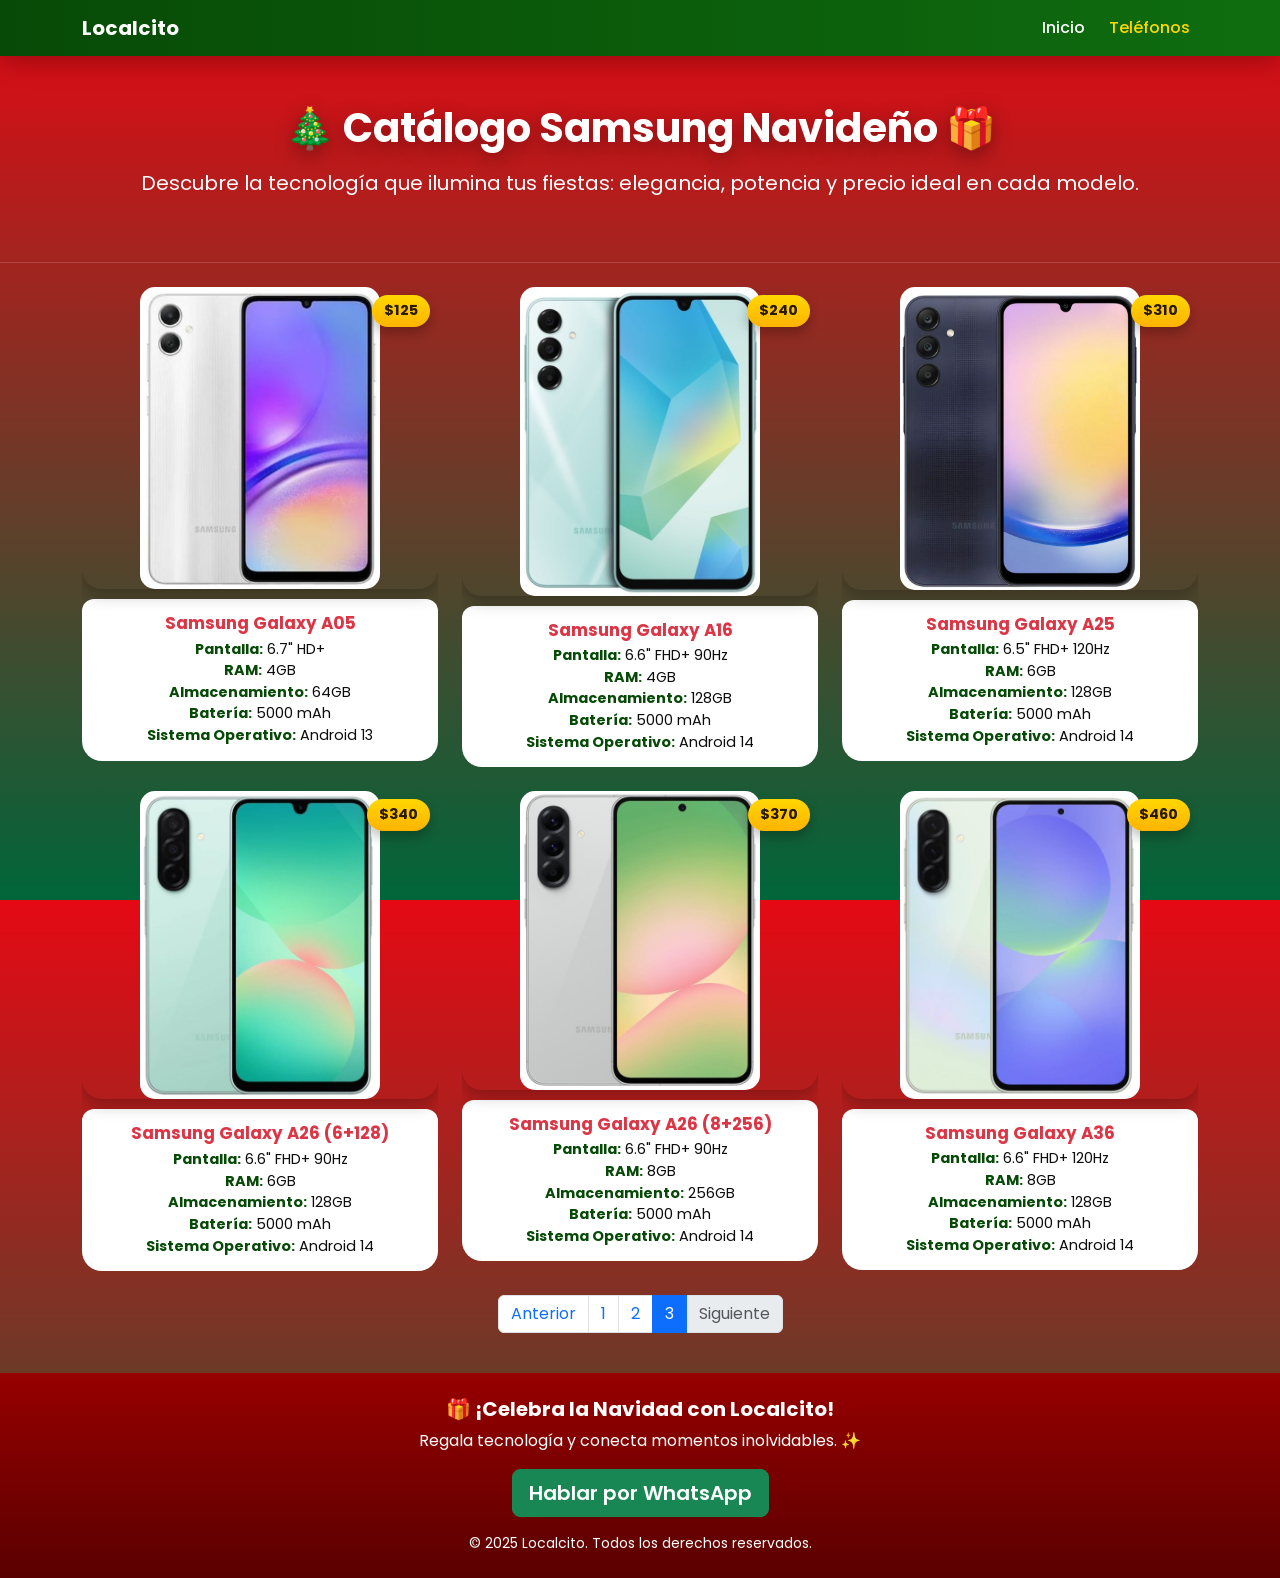
<file: Telefonos 3.html>
<!doctype html>
<html lang="es">
  <head>
    <meta charset="utf-8" />
    <meta name="viewport" content="width=device-width, initial-scale=1" />
    <meta name="theme-color" content="#d00000" />
    <title>Localcito · Catálogo Navideño – Samsung</title>

    <!-- Bootstrap 5.3 -->
    <link href="https://cdn.jsdelivr.net/npm/bootstrap@5.3.3/dist/css/bootstrap.min.css" rel="stylesheet" />
    <!-- Google Fonts -->
    <link href="https://fonts.googleapis.com/css2?family=Poppins:wght@300;400;600;700&display=swap" rel="stylesheet" />

    <style>
      :root{
        --red:#d00000;--red-dark:#970000;--green:#0f6d0f;--green-dark:#074a07;
        --gold:#ffd700;--bg1:#e50914;--bg2:#00663a;--ink:#0c0c0c;--card:#ffffff;
      }
      html,body{height:100%}
      body{
        font-family:'Poppins',system-ui,-apple-system,Segoe UI,Roboto,Helvetica,Arial;
        background:linear-gradient(180deg,var(--bg1),var(--bg2));
        color:#fff;margin:0;display:flex;flex-direction:column;
      }

      /* Navbar */
      .navbar-custom{background:linear-gradient(90deg,var(--green-dark),var(--green));box-shadow:0 8px 24px rgba(0,0,0,.25)}
      .navbar-custom .nav-link{color:#fff;font-weight:500}
      .navbar-custom .nav-link.active,.navbar-custom .nav-link:hover{color:var(--gold)}

      /* Hero */
      .hero{text-align:center;padding:3rem 1rem;border-bottom:1px solid rgba(255,255,255,.15)}
      .hero h1{text-shadow:0 6px 20px rgba(0,0,0,.35)}

      /* Snow */
      .snow-wrap{position:fixed;inset:0;pointer-events:none;z-index:0}
      .snowflake{position:absolute;top:-10px;color:rgba(255,255,255,.9);text-shadow:0 0 10px rgba(255,255,255,.35);animation:snow linear infinite}
      @keyframes snow{to{transform:translateY(110vh) rotate(360deg);opacity:.85}}

      /* Catálogo */
      .catalogo{position:relative;z-index:1}
      .item{background:transparent;border-radius:20px;overflow:hidden}
      .item .foto-wrap{border-radius:20px;overflow:hidden;box-shadow:0 6px 16px rgba(0,0,0,.25);position:relative}
      .item .foto{width:100%;max-width:240px;height:auto;object-fit:cover;display:block;margin:auto;border-radius:15px}
      .price{position:absolute;top:8px;right:8px;background:linear-gradient(180deg,var(--gold),#ffb300);color:#2a1b00;border-radius:999px;padding:5px 12px;font-weight:700;font-size:.9rem;box-shadow:0 6px 12px rgba(0,0,0,.25)}

      .panel{background:var(--card);color:var(--ink);border-radius:12px;box-shadow:0 6px 16px rgba(0,0,0,.16);padding:14px;margin-top:10px}
      .panel h3{margin-bottom:.35rem;font-size:1.05rem}
      .specs{font-size:.9rem}
      .specs strong{color:var(--green-dark)}

      footer{background:linear-gradient(180deg,var(--red-dark),#5a0000)}
      @media (max-width:768px){.item .foto{max-width:180px}}
    </style>
  </head>
  <body>
    <!-- Capa de nieve -->
    <div class="snow-wrap" aria-hidden="true" id="snow"></div>

    <!-- Navbar -->
    <nav class="navbar navbar-expand-lg navbar-dark navbar-custom">
      <div class="container">
        <a class="navbar-brand fw-bold" href="index.html">Localcito</a>
        <button class="navbar-toggler" type="button" data-bs-toggle="collapse" data-bs-target="#mainNav" aria-controls="mainNav" aria-expanded="false" aria-label="Abrir navegación">
          <span class="navbar-toggler-icon"></span>
        </button>
        <div class="collapse navbar-collapse" id="mainNav">
          <ul class="navbar-nav ms-auto gap-lg-2">
            <li class="nav-item"><a class="nav-link" href="index.html">Inicio</a></li>
            <li class="nav-item"><a class="nav-link active" href="Telefonos 1.html">Teléfonos</a></li>
          </ul>
        </div>
      </div>
    </nav>

    <!-- Hero -->
    <header class="hero" id="inicio">
      <h1 class="fw-bold display-6 mb-3">🎄 Catálogo Samsung Navideño 🎁</h1>
      <p class="fs-5">Descubre la tecnología que ilumina tus fiestas: elegancia, potencia y precio ideal en cada modelo.</p>
    </header>

    <!-- Catálogo -->
    <main id="catalogo" class="catalogo container my-4">
      <div class="row g-4">

        <!-- Samsung A05 4+64 -->
        <div class="col-12 col-md-6 col-lg-4">
          <div class="item text-center position-relative">
            <div class="foto-wrap">
              <span class="price">$125</span>
              <img src="img/Catalogos de productos/SAMSUNG/SAMSUNG A05 4+64GB.jpg" alt="Samsung Galaxy A05 4GB 64GB" class="foto" />
            </div>
            <div class="panel">
              <h3 class="text-danger fw-bold">Samsung Galaxy A05</h3>
              <ul class="specs list-unstyled mb-0">
                <li><strong>Pantalla:</strong> 6.7" HD+</li>
                <li><strong>RAM:</strong> 4GB</li>
                <li><strong>Almacenamiento:</strong> 64GB</li>
                <li><strong>Batería:</strong> 5000 mAh</li>
                <li><strong>Sistema Operativo:</strong> Android 13</li>
              </ul>
            </div>
          </div>
        </div>

        <!-- Samsung A16 4+128 -->
        <div class="col-12 col-md-6 col-lg-4">
          <div class="item text-center position-relative">
            <div class="foto-wrap">
              <span class="price">$240</span>
              <img src="img/Catalogos de productos/SAMSUNG/SAMSUNG A16 4+128GB.jpg" alt="Samsung Galaxy A16 4GB 128GB" class="foto" />
            </div>
            <div class="panel">
              <h3 class="text-danger fw-bold">Samsung Galaxy A16</h3>
              <ul class="specs list-unstyled mb-0">
                <li><strong>Pantalla:</strong> 6.6" FHD+ 90Hz</li>
                <li><strong>RAM:</strong> 4GB</li>
                <li><strong>Almacenamiento:</strong> 128GB</li>
                <li><strong>Batería:</strong> 5000 mAh</li>
                <li><strong>Sistema Operativo:</strong> Android 14</li>
              </ul>
            </div>
          </div>
        </div>

        <!-- Samsung A25 6+128 -->
        <div class="col-12 col-md-6 col-lg-4">
          <div class="item text-center position-relative">
            <div class="foto-wrap">
              <span class="price">$310</span>
              <img src="img/Catalogos de productos/SAMSUNG/SAMSUNG A25 6+128GB.jpg" alt="Samsung Galaxy A25 6GB 128GB" class="foto" />
            </div>
            <div class="panel">
              <h3 class="text-danger fw-bold">Samsung Galaxy A25</h3>
              <ul class="specs list-unstyled mb-0">
                <li><strong>Pantalla:</strong> 6.5" FHD+ 120Hz</li>
                <li><strong>RAM:</strong> 6GB</li>
                <li><strong>Almacenamiento:</strong> 128GB</li>
                <li><strong>Batería:</strong> 5000 mAh</li>
                <li><strong>Sistema Operativo:</strong> Android 14</li>
              </ul>
            </div>
          </div>
        </div>

        <!-- Samsung A26 6+128 -->
        <div class="col-12 col-md-6 col-lg-4">
          <div class="item text-center position-relative">
            <div class="foto-wrap">
              <span class="price">$340</span>
              <img src="img/Catalogos de productos/SAMSUNG/SAMSUNG A26 6+128GB.jpg" alt="Samsung Galaxy A26 6GB 128GB" class="foto" />
            </div>
            <div class="panel">
              <h3 class="text-danger fw-bold">Samsung Galaxy A26 (6+128)</h3>
              <ul class="specs list-unstyled mb-0">
                <li><strong>Pantalla:</strong> 6.6" FHD+ 90Hz</li>
                <li><strong>RAM:</strong> 6GB</li>
                <li><strong>Almacenamiento:</strong> 128GB</li>
                <li><strong>Batería:</strong> 5000 mAh</li>
                <li><strong>Sistema Operativo:</strong> Android 14</li>
              </ul>
            </div>
          </div>
        </div>

        <!-- Samsung A26 8+256 -->
        <div class="col-12 col-md-6 col-lg-4">
          <div class="item text-center position-relative">
            <div class="foto-wrap">
              <span class="price">$370</span>
              <img src="img/Catalogos de productos/SAMSUNG/SAMSUNG A26 8+256GB.jpg" alt="Samsung Galaxy A26 8GB 256GB" class="foto" />
            </div>
            <div class="panel">
              <h3 class="text-danger fw-bold">Samsung Galaxy A26 (8+256)</h3>
              <ul class="specs list-unstyled mb-0">
                <li><strong>Pantalla:</strong> 6.6" FHD+ 90Hz</li>
                <li><strong>RAM:</strong> 8GB</li>
                <li><strong>Almacenamiento:</strong> 256GB</li>
                <li><strong>Batería:</strong> 5000 mAh</li>
                <li><strong>Sistema Operativo:</strong> Android 14</li>
              </ul>
            </div>
          </div>
        </div>

        <!-- Samsung A36 8+128 -->
        <div class="col-12 col-md-6 col-lg-4">
          <div class="item text-center position-relative">
            <div class="foto-wrap">
              <span class="price">$460</span>
              <img src="img/Catalogos de productos/SAMSUNG/SAMSUNG A36 8+128GB.jpg" alt="Samsung Galaxy A36 8GB 128GB" class="foto" />
            </div>
            <div class="panel">
              <h3 class="text-danger fw-bold">Samsung Galaxy A36</h3>
              <ul class="specs list-unstyled mb-0">
                <li><strong>Pantalla:</strong> 6.6" FHD+ 120Hz</li>
                <li><strong>RAM:</strong> 8GB</li>
                <li><strong>Almacenamiento:</strong> 128GB</li>
                <li><strong>Batería:</strong> 5000 mAh</li>
                <li><strong>Sistema Operativo:</strong> Android 14</li>
              </ul>
            </div>
          </div>
        </div>

      </div>

      <!-- Paginación inferior dinámica (usa los nombres originales) -->
      <div class="d-flex justify-content-center mt-4">
        <nav aria-label="Paginación del catálogo"><ul class="pagination" id="pager"></ul></nav>
      </div>
    </main>

    <!-- Footer -->
    <footer class="text-center text-white py-4 mt-auto">
      <div class="container">
        <h5 class="fw-bold mb-2">🎁 ¡Celebra la Navidad con Localcito!</h5>
        <p class="mb-3">Regala tecnología y conecta momentos inolvidables. ✨</p>
        <a class="btn btn-success btn-lg fw-semibold" target="_blank" href="https://wa.me//584168870213?text=Hola%20quiero%20información%20de%20los%20productos">Hablar por WhatsApp</a>
        <p class="mb-0 small mt-3">&copy; 2025 Localcito. Todos los derechos reservados.</p>
      </div>
    </footer>

    <!-- JS -->
    <script src="https://cdn.jsdelivr.net/npm/bootstrap@5.3.3/dist/js/bootstrap.bundle.min.js"></script>
    <script>
      // Nieve
      (function snowIt(){
        const wrap = document.getElementById('snow');
        if(!wrap) return;
        const TOTAL = 60;
        const symbols = ['❅','❆','✻'];
        for (let i=0;i<TOTAL;i++){
          const s = document.createElement('span');
          s.className = 'snowflake';
          s.textContent = symbols[i % symbols.length];
          const left = Math.random()*100;
          const size = 10 + Math.random()*14;
          const duration = 8 + Math.random()*10;
          const delay = Math.random()*-20;
          s.style.left = left + 'vw';
          s.style.fontSize = size + 'px';
          s.style.animationDuration = duration + 's';
          s.style.animationDelay = delay + 's';
          wrap.appendChild(s);
        }
      })();

      // Paginación dinámica: nombres ORIGINALES
      (function paginate(){
        const pages = [
          { label: '1', file: 'Telefonos 1.html' },
          { label: '2', file: 'Telefonos 2.html' },
          { label: '3', file: 'Telefonos 3.html' }
        ];
        const pager = document.getElementById('pager');
        if (!pager) return;

        const path = decodeURI(location.pathname);
        let idx = pages.findIndex(p => path.endsWith('/' + p.file) || path.endsWith(p.file));
        if (idx === -1) idx = 0; // por defecto, primera

        function makeItem(label, href, opts={}){
          const li = document.createElement('li');
          li.className = 'page-item';
          const a = document.createElement('a');
          a.className = 'page-link';
          a.textContent = label;
          a.href = href || '#';
          if (opts.active){ li.classList.add('active'); a.setAttribute('aria-current','page'); }
          if (opts.disabled){ li.classList.add('disabled'); a.tabIndex = -1; a.setAttribute('aria-disabled','true'); }
          li.appendChild(a);
          return li;
        }

        // Botón Anterior
        pager.appendChild(makeItem('Anterior', pages[idx - 1]?.file || '#', { disabled: idx === 0 }));

        // Números
        pages.forEach((p,i)=> pager.appendChild(makeItem(p.label, p.file, { active: i===idx })) );

        // Botón Siguiente
        pager.appendChild(makeItem('Siguiente', pages[idx + 1]?.file || '#', { disabled: idx === pages.length - 1 }));
      })();
    </script>
  </body>
</html>
</file>
